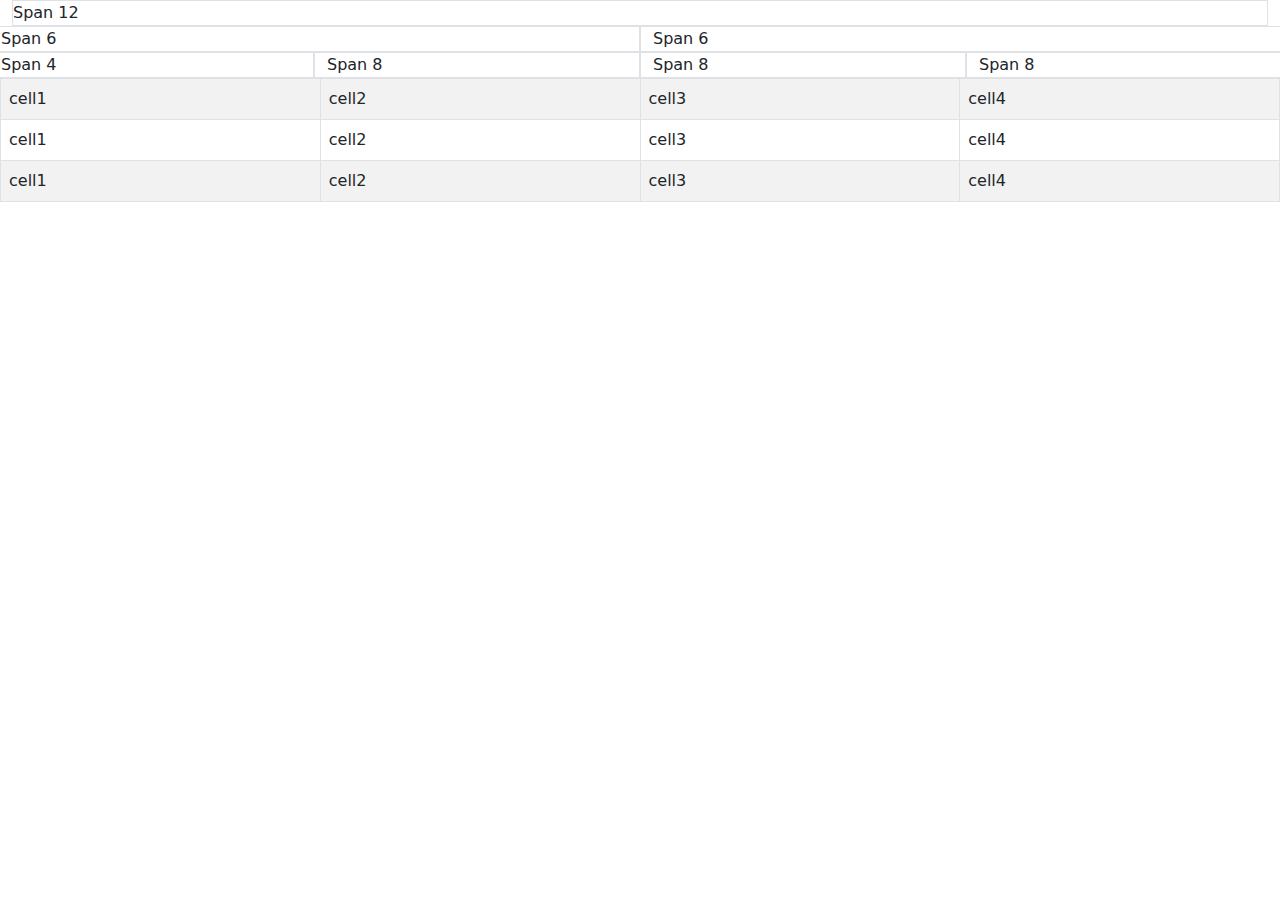
<file: boot.html>
<!DOCTYPE html>
<html lang="en">
<head>
    <meta charset="UTF-8">
    <meta http-equiv="X-UA-Compatible" content="IE=edge">
    <meta name="viewport" content="width=device-width, initial-scale=1.0">
    <title>Bootstarp Sample</title>
    <link rel="stylesheet" href="vendor/bootstrap/css/bootstrap.min.css" type="text/css"/>
     <!-- <style>
        body{
            color: white;
            background-color: blue;
        }
     </style> -->
</head>
<body>
    <div class="container-fluid">
        <div class="row"> </div>
            <div class="col-md-12 border">Span 12</div>
    </div>
    <div class="row">
        <div class="row"> </div>
            <div class="col-md-6 col-sm-6 border">Span 6</div>
            <div class="col-md-6 col-sm-6 border">Span 6</div>
    </div>
    <div class="row">
        <div class="row"> </div>
            <div class="col border">Span 4</div>
            <div class="col border">Span 8</div>
            <div class="col border">Span 8</div>
            <div class="col border">Span 8</div>
    </div>
    <table class=" table table-responsive table-bordered table-striped">
        <tr>
            <td>cell1</td>
            <td>cell2</td>
            <td>cell3</td>
            <td>cell4</td> 
        </tr>
        <tr>
            <td>cell1</td>
            <td>cell2</td>
            <td>cell3</td>
            <td>cell4</td> 
        </tr>
        <tr>
            <td>cell1</td>
            <td>cell2</td>
            <td>cell3</td>
            <td>cell4</td> 
        </tr>
    </table>
</body>
</html>
</file>
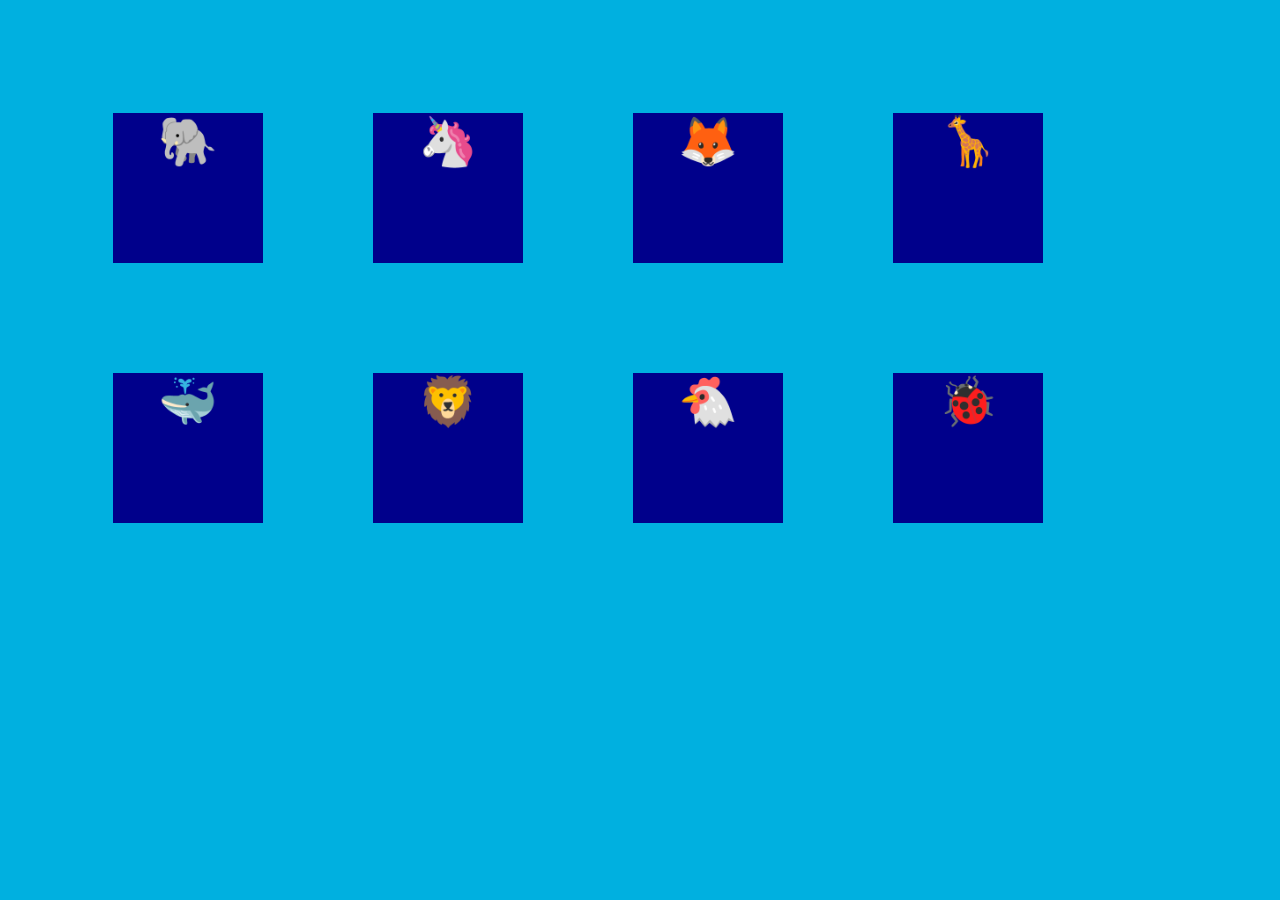
<file: box.html>
<html>
    <head>
        <title></title>
    </head> 
    <body bgcolor="sky blue">
            <table cellpadding="5" cellspacing="100px" >
                
            
                <tr>
                    <td>
                        <div style="background-color:darkblue; width:150px; height:150px;">
                            <center> <p style="font-size:48px;">🐘</p> </center>
                        </div>
                    </td>
                    <td>
                        <div style="background-color:darkblue; width:150px; height:150px;">
                            <center> <p style="font-size:48px;">🦄</p> </center>
                        </div>
                    </td>
                    <td>
                        <div style="background-color:darkblue; width:150px; height:150px;">
                            <center> <p style="font-size:48px;">🦊</p> </center>
                        </div>
                    </td>
                    <td>
                        <div style="background-color:darkblue; width:150px; height:150px;">
                            <center> <p style="font-size:48px;">🦒</p> </center>
                        </div>
                    </td>
                </tr>
                <tr>
                    <td>
                        <div style="background-color:darkblue; width:150px; height:150px;">
                            <center> <p style="font-size:48px;">🐳</p> </center>
                        </div>
                    </td>
                    <td>
                        <div style="background-color:darkblue; width:150px; height:150px;">
                            <center> <p style="font-size:48px;">🦁</p> </center>
                        </div>
                    </td>
                    <td>
                        <div style="background-color:darkblue; width:150px; height:150px;">
                            <center> <p style="font-size:48px;">🐔</p> </center>
                        </div>
                    </td>
                    <td>
                        <div style="background-color:darkblue; width:150px; height:150px;">
                            <center> <p style="font-size:48px;">🐞</p> </center>
                        </div>
                    </td>
                </tr>
    <!--<div   style="background-color:darkblue; width:10%; height:100px;"> 
    <div   style="background-color:darkblue; width:10%; height:100px;"> 
    <div   style="background-color:darkblue; width:10%; height:100px;">-->

            </table>
    </body>
</html>
</file>
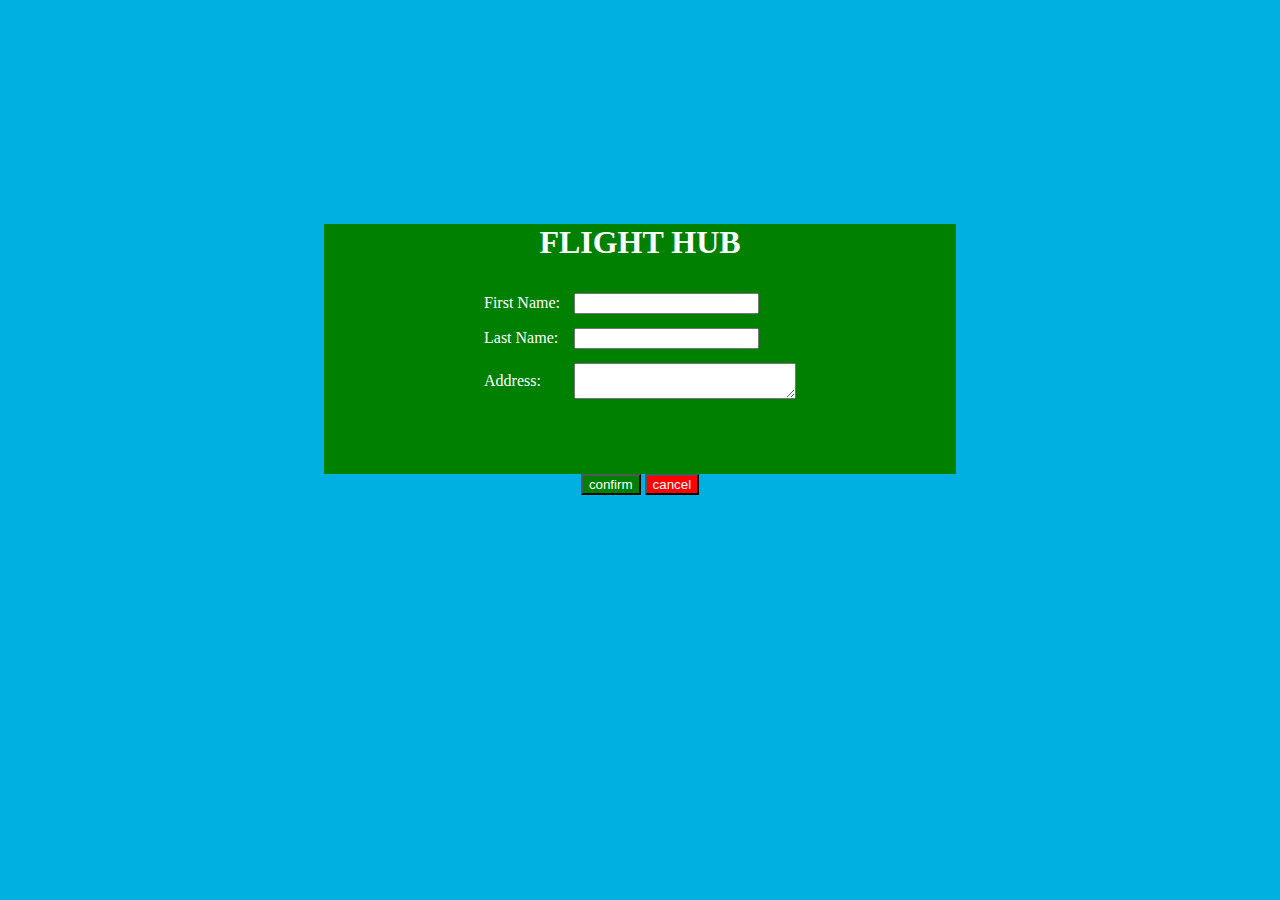
<file: hub new.html>
<html>
    <head>
        <title>FLIGHT HUB</title>
    </head>
    <body bgcolor="sky blue"><center>
        <pre>












        </pre>
        <div style="background-color:green; width:50%; height:250px;">
        
        
    
        <h1 style ="color:white;">FLIGHT HUB</h1>
        

            <table  cellspacing="6" cellpadding="4">
                <tr>
                <td>
                    <label style="color:white;" for="firstname">First Name:</label>
                </td>
                <td>
                    <input type="text" id="firstname" name="firstname" >

            </td>
            </tr>
       <tr>
            <td>
                <label  style="color:white;"nfor="lastname">Last Name:</label>
            </td>
            <td>
                <input type="text" id="lastname" name="lastname">
            </td>
            </tr>
            <tr>
                <td>
                    <label style="color:white;" for ="address">Address:</label>

                </td>
                <td>
                    <textarea type="text" id="address" name="address" rowa="9" cols="25"></textarea>
                </td>

            </tr>
            

                
            </table>
            </div>
            <tr>
                

                <td>

                    <input style="background-color:green; color:white;" type="submit" onclick="javascript:saveData();" id="submit" name="submit" value="confirm"/>

                </td>

                <td>

                    <input style="background-color:red;color:white;" type="reset"  id="reset" name="reset" value="cancel"/>

                </td>

            </tr>
            </html>
</file>
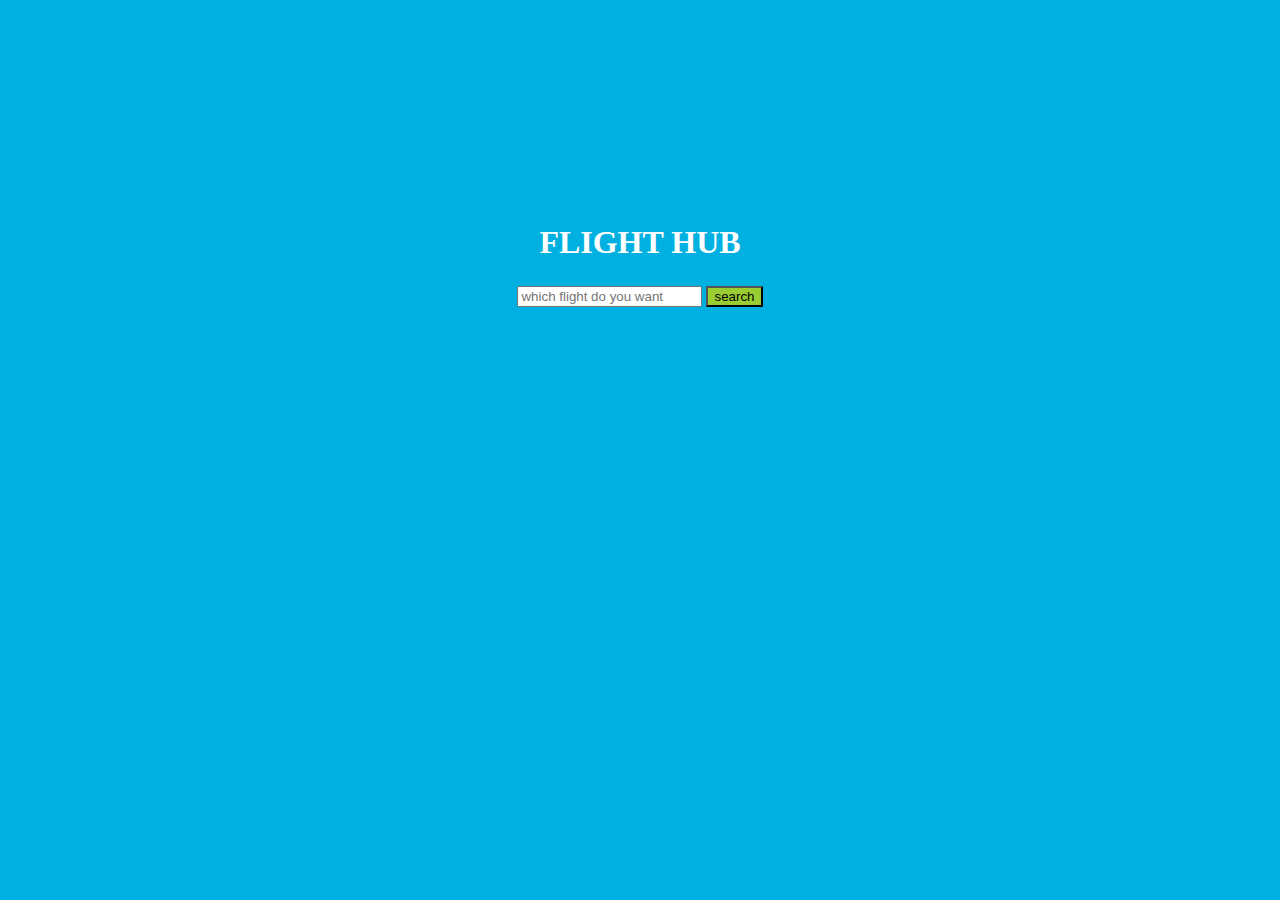
<file: hub.html>
<html>
    <head>
        <title>FLIGHT HUB</title>
    </head>
    <body bgcolor="sky blue"><center>
        <pre>












        </pre>
    
        <h1 style ="color:white;">FLIGHT HUB</h1>
        <table>
        <tr>
            
        <td><input type ="text" placeholder="which flight do you want" height="4" lenght="4"></td>
        <td><button style= "background-color:yellowgreen">search</button></td>
        </tr>
        </table>
        
    </center>
    </body>
</html>
</file>
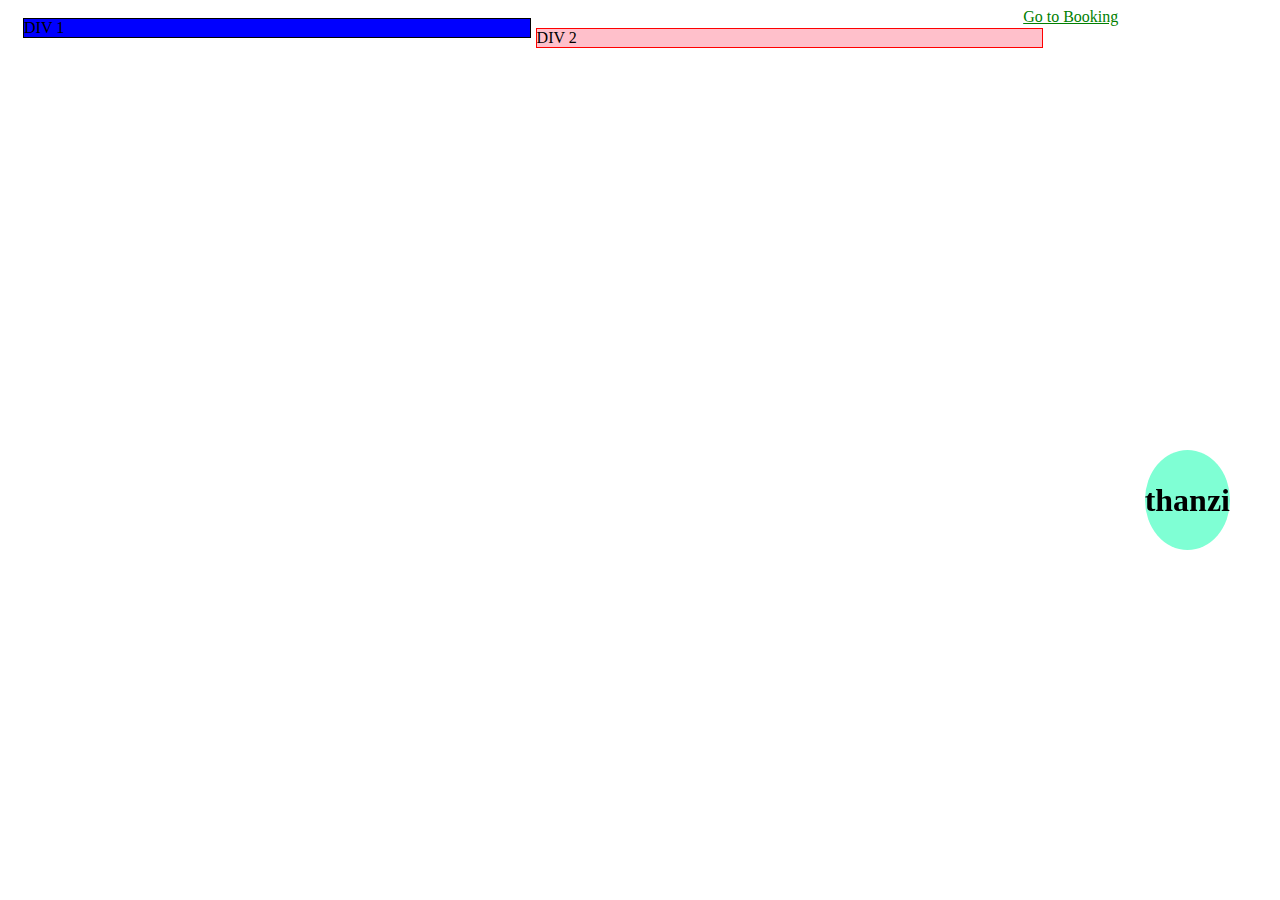
<file: new.html>
<html>
    <head>
        <title>layout</title>
        <link rel="stylesheet" href="css/layout.css" type="text/css"/>
    </head>
<body>
    <div class="left-div">
        DIV 1
    </div>
    <div class="right-div">
        DIV 2
    </div>
    <div class="float-btn">
        thanzi
    </div>
    <div>
        <a href="booking.html">Go to Booking</a>
    </div>
</body>
</html>
</file>
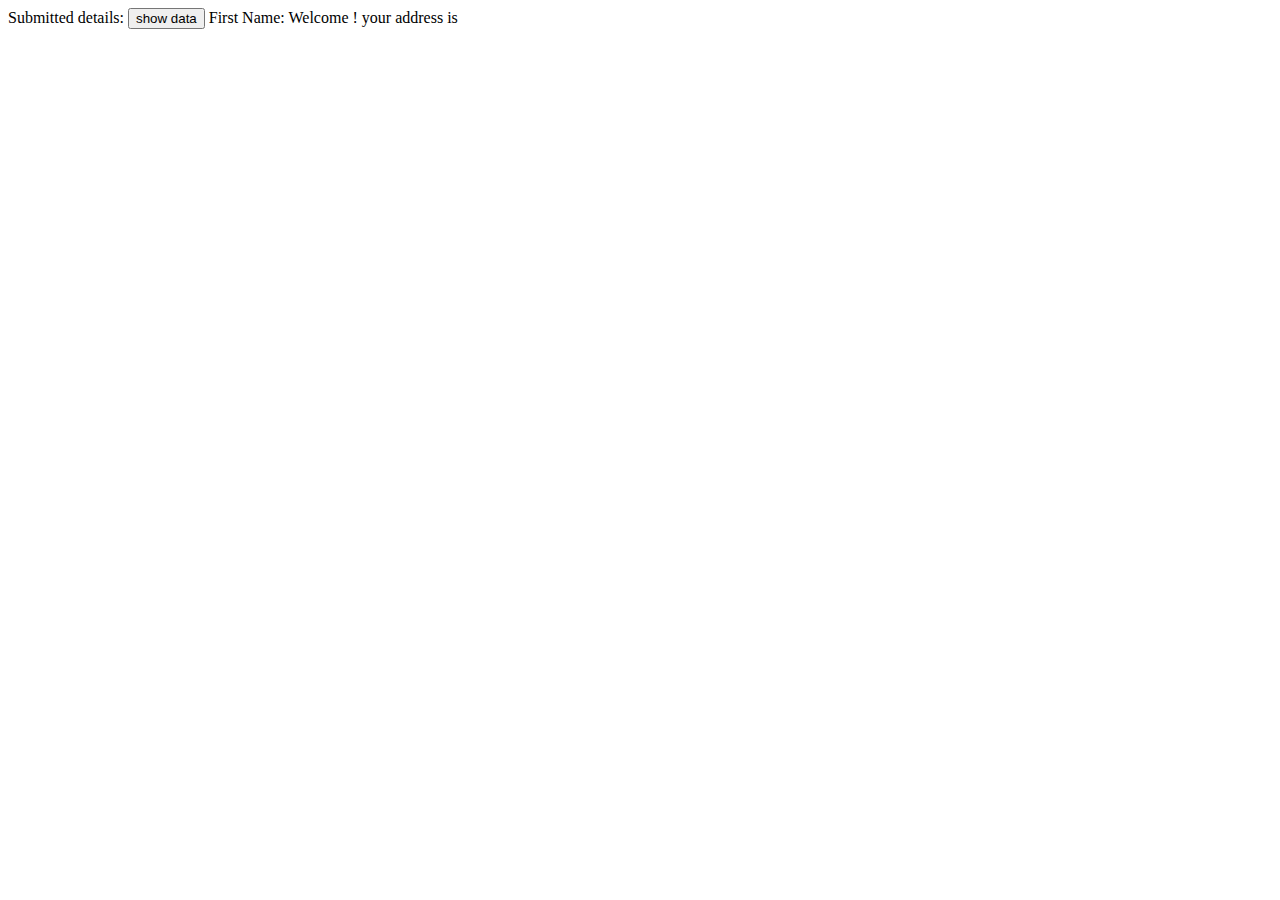
<file: print.html>
<html>
    <head>
        <title>print</title>
    </head>
    <body>
        Submitted details:
        <input type="button" name="btnshow" value="show data" onclick="javascript:showData();"/>
        First Name:<label id="lblFirstName"></label>

        Welcome <span id="Fullname"></span>! your address is <span id="address"></span>
        <script>
            function showData(){
                //var submitteddata = localstorage.getitem('formdata');
                var firstname = localStorage.getItem('firstname');
                var lastname = localStorage.getItem('lastname');
                var address = localStorage.getItem('address');
                console.log(firstname);
                document.getElementById('Fullname').innerHTML= firstname+" "+lastname;
                document.getElementById('address').innerHTML = address;
                document.getElementById('lblFirstName').innerHTML =firstname;

            }
        </script>

    </body>
</html>
</file>
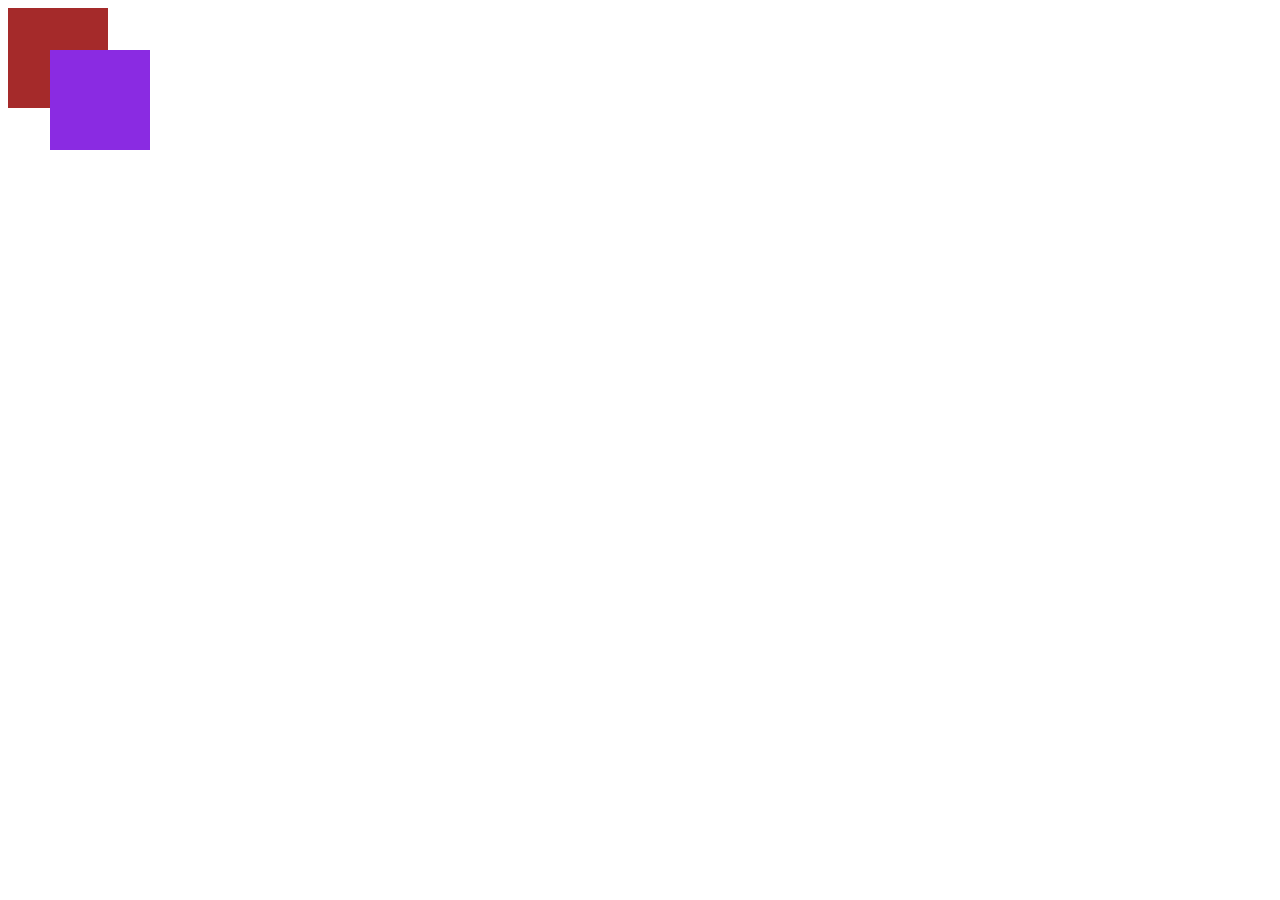
<file: square.html>
<!DOCTYPE html>

<html lang="en">

<head>

    <meta charset="UTF-8">

    <meta http-equiv="X-UA-Compatible" content="IE=edge">

    <meta name="viewport" content="width=device-width, initial-scale=1.0">

<link rel="stylesheet" href="main.css">

    <title>Document</title>

</head>

<body>

    <div id="square1" onclick="clicked('r')"></div>

    <div id="square2" onclick="clicked('v')"></div>

    <script>

        var square1 = document.getElementById('square1');

        var square2 = document.getElementById('square2');

        function clicked(div){

        if(div === 'r'){

            square1.style.zIndex = 1;

            square2.style.zIndex = 0;

        }

        else{

            square2.style.zIndex = 1;

            square1.style.zIndex = 0;

        }

        }

    </script>

</body>

</html>
</file>
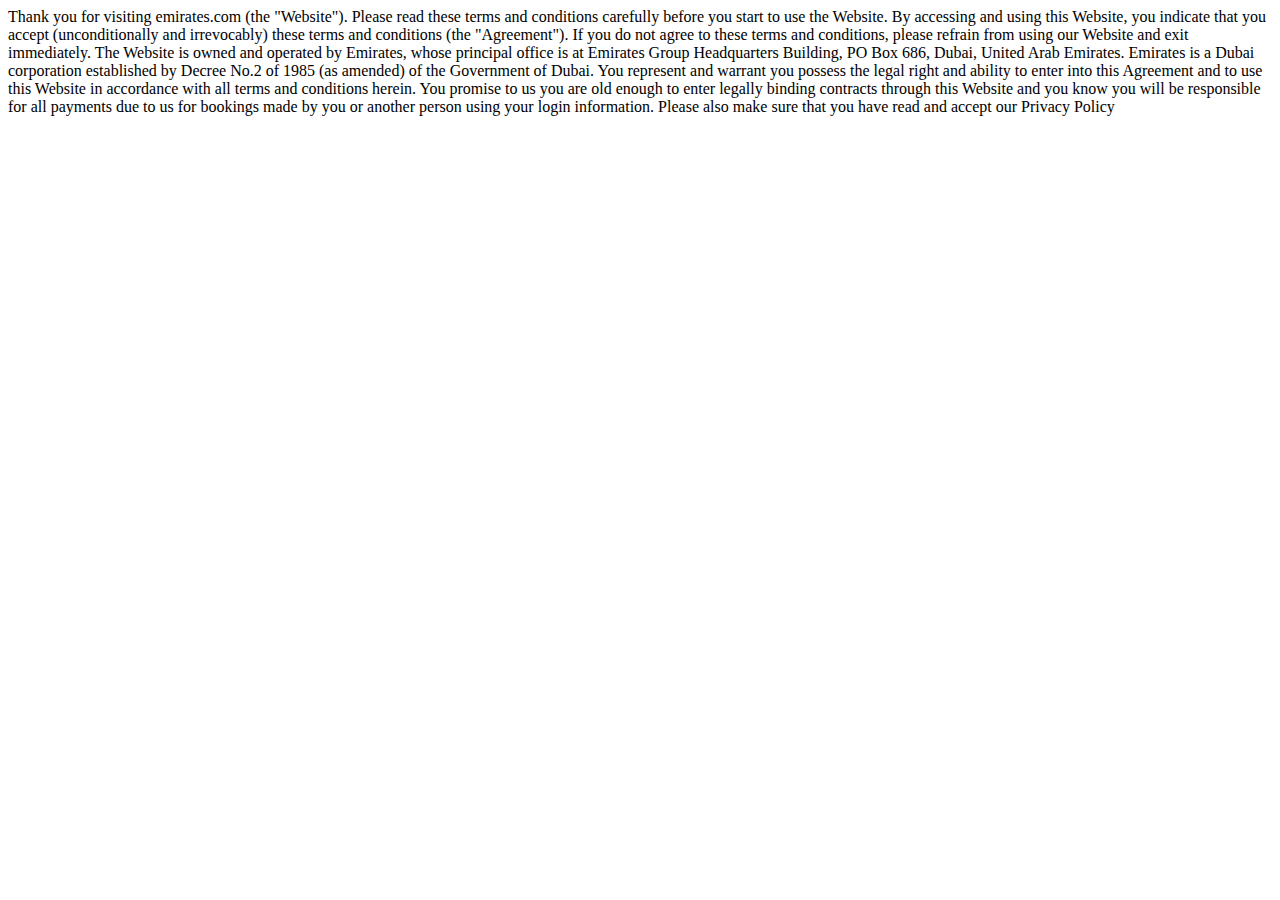
<file: term.html>
<html>
    <body>

<p> Thank you for visiting emirates.com (the "Website"). Please read these terms and conditions carefully before you start to use the Website. By accessing and using this Website, you indicate that you accept (unconditionally and irrevocably) these terms and conditions (the "Agreement"). If you do not agree to these terms and conditions, please refrain from using our Website and exit immediately.

The Website is owned and operated by Emirates, whose principal office is at Emirates Group Headquarters Building, PO Box 686, Dubai, United Arab Emirates. Emirates is a Dubai corporation established by Decree No.2 of 1985 (as amended) of the Government of Dubai.

You represent and warrant you possess the legal right and ability to enter into this Agreement and to use this Website in accordance with all terms and conditions herein.

You promise to us you are old enough to enter legally binding contracts through this Website and you know you will be responsible for all payments due to us for bookings made by you or another person using your login information.

Please also make sure that you have read and accept our Privacy Policy</p>
</body>
</html>
</file>
<file: css/layout.css>
.left-div{
    position: relative;
    top: 10px;
    left: 15px;
    border: 1px solid black;
    width: 40%;
    float: left;
    background-color:blue;
    z-index: 3;

}
.left-div:hover{
    background-color:aqua;
    color:black;
}
.right-div{
    position: relative;
    top: 20px;
    left: 20px;
    border: 1px solid red;
    width: 40%;
    float: left;background-color:pink;
    z-index: 3;


    z-index:2;
}
.container{
    border: 1px solid green;
    position: relative;
    top: 50px;
    left:  30px;
    height: 100px;
    width: 600px;



}
.float-btn{
    position: fixed;
    top: 50%;
    right: 50px;
    height: 100px;
    border-radius: 50%;
    background-color:aquamarine;
    font-weight: bold;
    font-size: 24pt;
    line-height: 100px;
    text-align: center;
}
a:link{
    color:green;

}
a:visited{
    color:green;

}
a:hover{
    color:cyan;
    
}
li:first-child{
    font-weight: bold;}
    .container div:first-child  {
    height: 100px;
    }
    input:focus{
        
    }
</file>
<file: main.css>
#square1 {

    background-color: brown;

    height: 100px;

    width: 100px;

    position:absolute;

    z-index: 0;

}

#square2 {

    background-color:blueviolet;

    height: 100px;

    width: 100px;

    position:absolute;

    top: 50px;

    left: 50px;

    z-index: 1;

}
</file>
